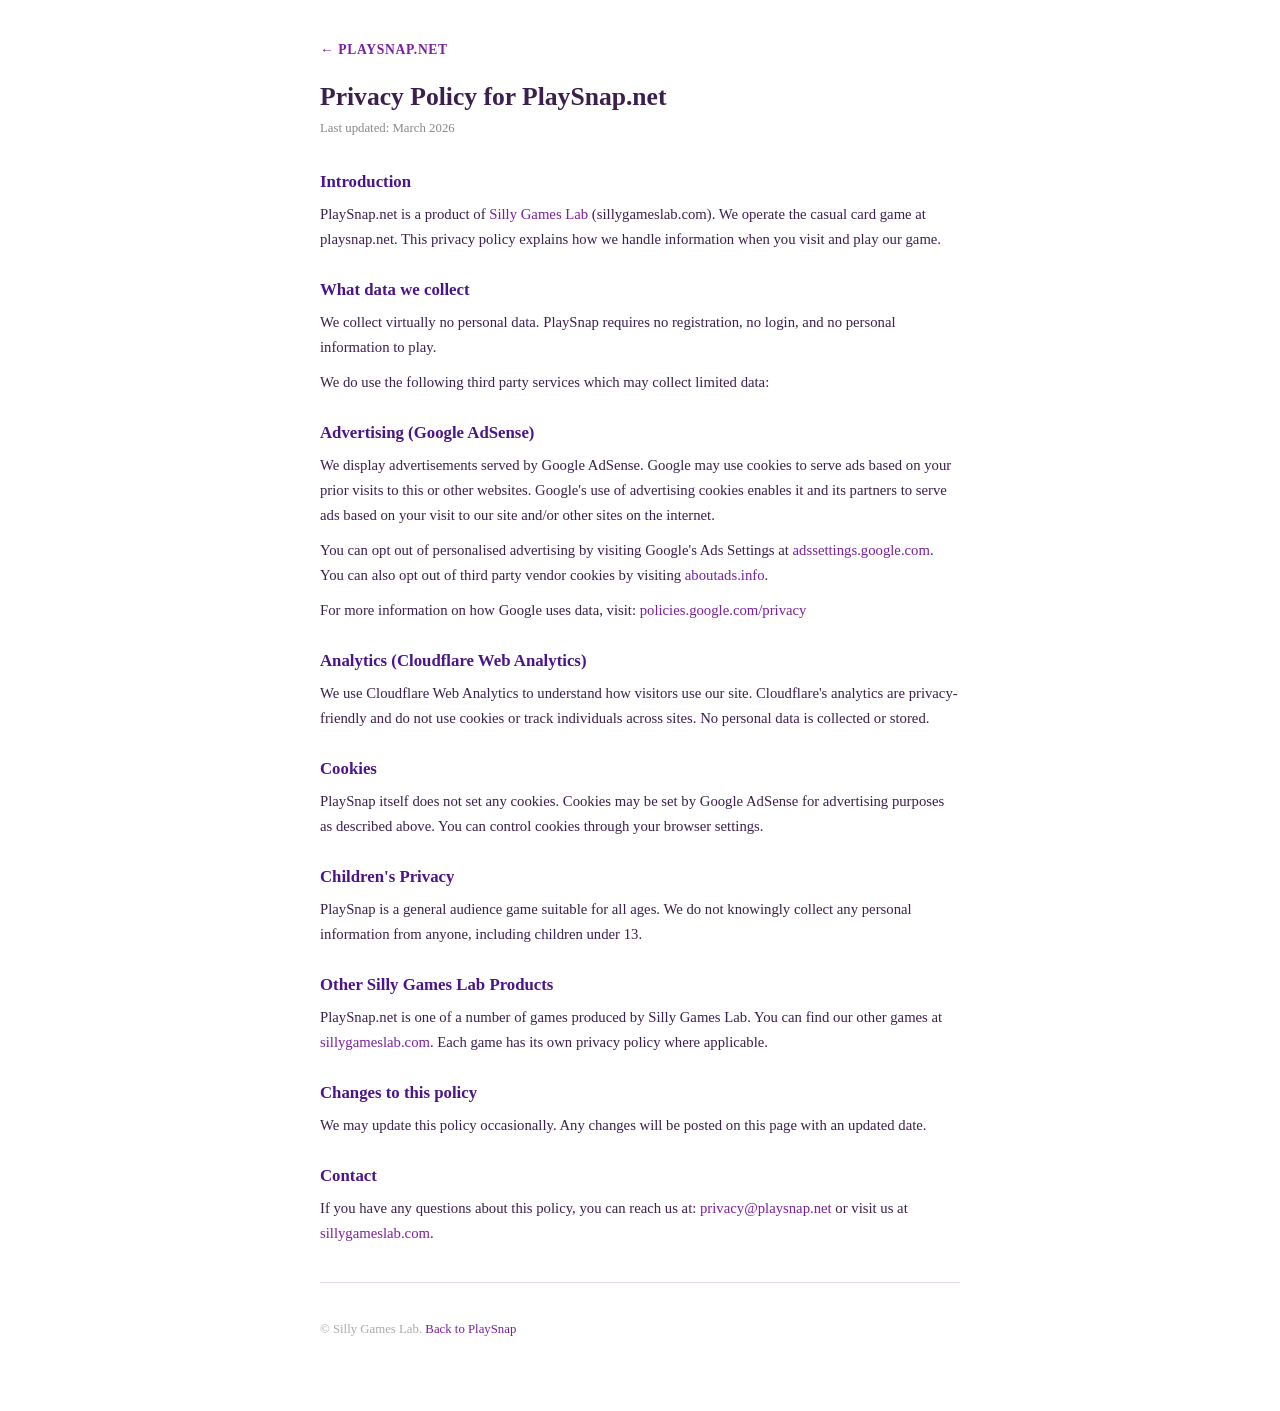
<file: privacy.html>
<!DOCTYPE html>
<html lang="en">
<head>
  <meta charset="UTF-8" />
  <meta name="viewport" content="width=device-width, initial-scale=1.0" />
  <title>Privacy Policy – PlaySnap</title>
  <meta name="description" content="Privacy policy for PlaySnap, the free online Snap card game by Silly Games Lab." />
  <link rel="canonical" href="https://playsnap.net/privacy.html" />
  <meta name="robots" content="noindex, follow" />
  <script async src="https://pagead2.googlesyndication.com/pagead/js/adsbygoogle.js?client=ca-pub-1852825669034773"
       crossorigin="anonymous"></script>
  <style>
    *, *::before, *::after { box-sizing: border-box; margin: 0; padding: 0; }

    body {
      min-height: 100dvh;
      background: #ffffff;
      font-family: 'Georgia', serif;
      color: #3b1f4e;
      padding: 40px 20px 60px;
    }

    .container {
      max-width: 640px;
      margin: 0 auto;
    }

    .site-name {
      display: inline-block;
      font-size: 0.85rem;
      font-weight: bold;
      letter-spacing: 0.05em;
      text-transform: uppercase;
      color: #7b1fa2;
      margin-bottom: 24px;
      text-decoration: none;
    }
    .site-name:hover { text-decoration: underline; }

    h1 {
      font-size: 1.6rem;
      font-weight: bold;
      margin-bottom: 6px;
      color: #3b1f4e;
    }

    .last-updated {
      font-size: 0.8rem;
      color: #888;
      margin-bottom: 32px;
    }

    h2 {
      font-size: 1.05rem;
      font-weight: bold;
      margin-top: 28px;
      margin-bottom: 10px;
      color: #4a148c;
    }

    p {
      font-size: 0.92rem;
      line-height: 1.7;
      margin-bottom: 10px;
      color: #3b1f4e;
    }

    a {
      color: #7b1fa2;
      text-decoration: none;
    }
    a:hover { text-decoration: underline; }

    hr {
      border: none;
      border-top: 1px solid #e8d8f5;
      margin: 36px 0;
    }
  </style>
</head>
<body>
  <div class="container">

    <a class="site-name" href="index.html">← PlaySnap.net</a>

    <h1>Privacy Policy for PlaySnap.net</h1>
    <p class="last-updated">Last updated: March 2026</p>

    <h2>Introduction</h2>
    <p>PlaySnap.net is a product of <a href="https://sillygameslab.com">Silly Games Lab</a> (sillygameslab.com). We operate the casual card game at playsnap.net. This privacy policy explains how we handle information when you visit and play our game.</p>

    <h2>What data we collect</h2>
    <p>We collect virtually no personal data. PlaySnap requires no registration, no login, and no personal information to play.</p>
    <p>We do use the following third party services which may collect limited data:</p>

    <h2>Advertising (Google AdSense)</h2>
    <p>We display advertisements served by Google AdSense. Google may use cookies to serve ads based on your prior visits to this or other websites. Google's use of advertising cookies enables it and its partners to serve ads based on your visit to our site and/or other sites on the internet.</p>
    <p>You can opt out of personalised advertising by visiting Google's Ads Settings at <a href="https://adssettings.google.com">adssettings.google.com</a>. You can also opt out of third party vendor cookies by visiting <a href="https://aboutads.info">aboutads.info</a>.</p>
    <p>For more information on how Google uses data, visit: <a href="https://policies.google.com/privacy">policies.google.com/privacy</a></p>

    <h2>Analytics (Cloudflare Web Analytics)</h2>
    <p>We use Cloudflare Web Analytics to understand how visitors use our site. Cloudflare's analytics are privacy-friendly and do not use cookies or track individuals across sites. No personal data is collected or stored.</p>

    <h2>Cookies</h2>
    <p>PlaySnap itself does not set any cookies. Cookies may be set by Google AdSense for advertising purposes as described above. You can control cookies through your browser settings.</p>

    <h2>Children's Privacy</h2>
    <p>PlaySnap is a general audience game suitable for all ages. We do not knowingly collect any personal information from anyone, including children under 13.</p>

    <h2>Other Silly Games Lab Products</h2>
    <p>PlaySnap.net is one of a number of games produced by Silly Games Lab. You can find our other games at <a href="https://sillygameslab.com">sillygameslab.com</a>. Each game has its own privacy policy where applicable.</p>

    <h2>Changes to this policy</h2>
    <p>We may update this policy occasionally. Any changes will be posted on this page with an updated date.</p>

    <h2>Contact</h2>
    <p>If you have any questions about this policy, you can reach us at: <a href="mailto:privacy@playsnap.net">privacy@playsnap.net</a> or visit us at <a href="https://sillygameslab.com">sillygameslab.com</a>.</p>

    <hr>
    <p style="font-size: 0.8rem; color: #aaa;">© Silly Games Lab. <a href="index.html">Back to PlaySnap</a></p>

  </div>
</body>
</html>
</file>
